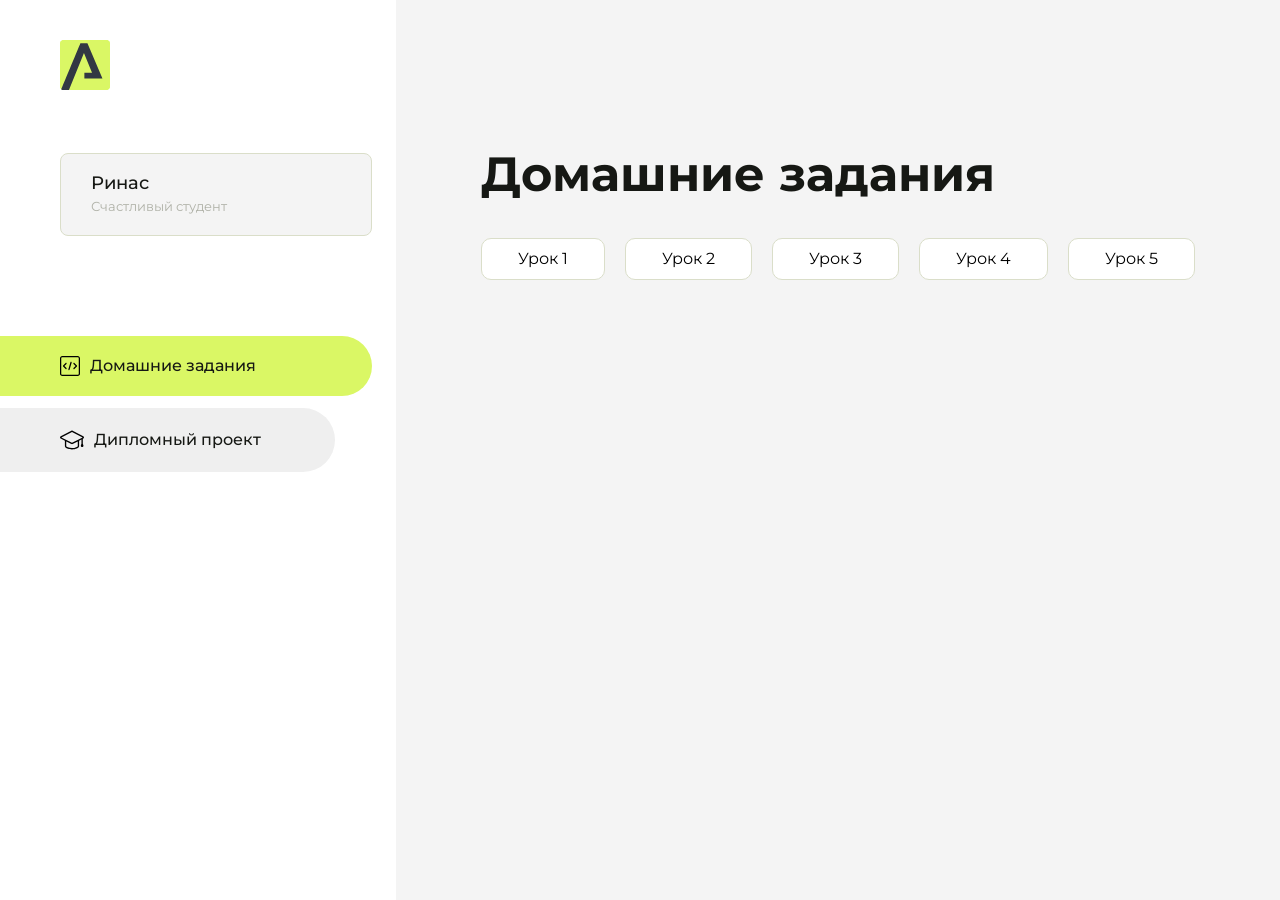
<file: index.html>
<!DOCTYPE html>
<html lang="en">
<head>
    <meta charset="UTF-8">
    <meta name="viewport" content="width=device-width, initial-scale=1.0">
    <title>Домашняя работа</title>
    <link rel="shortcut icon" href="src/logo.ico" type="image/x-icon">
    <link rel="preconnect" href="https://fonts.googleapis.com">
    <link rel="preconnect" href="https://fonts.gstatic.com" crossorigin>
    <link href="https://fonts.googleapis.com/css2?family=Montserrat:wght@400;500;700&family=Rubik:wght@500&display=swap"
          rel="stylesheet">
    <link rel="stylesheet" href="src/style.css">
</head>
<body id="body">
<div class="overlay" id="overlay"></div>
<div class="layout">
    <div class="burger" id="burger">
        <svg viewBox="0 0 24 24" fill="none" xmlns="http://www.w3.org/2000/svg">
            <g id="SVGRepo_bgCarrier" stroke-width="0"></g>
            <g id="SVGRepo_tracerCarrier" stroke-linecap="round" stroke-linejoin="round"></g>
            <g id="SVGRepo_iconCarrier">
                <path d="M4 18L20 18" stroke="#DAF765" stroke-width="2" stroke-linecap="round"></path>
                <path d="M4 12L20 12" stroke="#DAF765" stroke-width="2" stroke-linecap="round"></path>
                <path d="M4 6L20 6" stroke="#DAF765" stroke-width="2" stroke-linecap="round"></path>
            </g>
        </svg>
    </div>
    <aside class="sidebar" id="sidebar">
        <div class="sidebar__inner">
            <div class="logo">
                <svg width="50" height="50" viewBox="0 0 50 50" fill="none" xmlns="http://www.w3.org/2000/svg">
                    <g clip-path="url(#clip0_513_74730)">
                        <path d="M46.17 -0.257004H3.83C1.57281 -0.257004 -0.257 1.57281 -0.257 3.83V46.17C-0.257 48.4272 1.57281 50.257 3.83 50.257H46.17C48.4272 50.257 50.257 48.4272 50.257 46.17V3.83C50.257 1.57281 48.4272 -0.257004 46.17 -0.257004Z"
                              fill="#DAF765"/>
                        <path d="M24.375 38.4H42.461L27.441 3.1585H20.4355C20.4355 3.1585 6.7895 35.881 1.1945 49.294C2.015 50.0275 3.0945 50.257 3.6945 50.257H8.8445L23.954 13.07L32.0465 32.8285H24.375V38.4Z"
                              fill="#323843"/>
                    </g>
                    <defs>
                        <clipPath id="clip0_513_74730">
                            <rect width="50" height="50" fill="white"/>
                        </clipPath>
                    </defs>
                </svg>
            </div>
            <div class="sidebar__user">
                <div class="sidebar__name">Ринас</div>
                <div class="sidebar__text">Счастливый студент</div>
            </div>
            <div class="sidebar__tabs">
                <div class="sidebar__item">
                    <button class="sidebar__button active" id="tasks">
                        <svg xmlns="http://www.w3.org/2000/svg" width="20" height="20" viewBox="0 0 20 20" fill="none">
                            <g clip-path="url(#clip0_704_74543)">
                                <path d="M17.7083 20H2.29167C1.0275 20 0 18.9725 0 17.7083V2.29167C0 1.0275 1.0275 0 2.29167 0H17.7083C18.9725 0 20 1.0275 20 2.29167V17.7083C20 18.9725 18.9725 20 17.7083 20ZM2.29167 1.25C1.7175 1.25 1.25 1.7175 1.25 2.29167V17.7083C1.25 18.2825 1.7175 18.75 2.29167 18.75H17.7083C18.2825 18.75 18.75 18.2825 18.75 17.7083V2.29167C18.75 1.7175 18.2825 1.25 17.7083 1.25H2.29167Z"
                                      fill="black"/>
                                <path d="M6.04167 13.125C5.88167 13.125 5.72167 13.0642 5.6 12.9417L3.1 10.4417C2.85583 10.1975 2.85583 9.80167 3.1 9.5575L5.6 7.0575C5.84417 6.81333 6.24 6.81333 6.48417 7.0575C6.72833 7.30167 6.72833 7.6975 6.48417 7.94167L4.42583 10L6.48417 12.0583C6.72833 12.3025 6.72833 12.6983 6.48417 12.9425C6.36167 13.0642 6.20167 13.125 6.04167 13.125Z"
                                      fill="black"/>
                                <path d="M8.95833 14.1667C8.9 14.1667 8.84 14.1583 8.78167 14.1417C8.45083 14.0442 8.26083 13.6967 8.35833 13.3658L10.4417 6.28251C10.5392 5.95084 10.8892 5.76417 11.2175 5.85917C11.5483 5.95667 11.7383 6.30417 11.6408 6.63501L9.5575 13.7183C9.47833 13.9908 9.22833 14.1667 8.95833 14.1667Z"
                                      fill="black"/>
                                <path d="M13.9583 13.125C13.7983 13.125 13.6383 13.0642 13.5167 12.9417C13.2725 12.6975 13.2725 12.3017 13.5167 12.0575L15.575 9.99916L13.5167 7.94083C13.2725 7.69666 13.2725 7.30083 13.5167 7.05666C13.7608 6.81249 14.1567 6.81249 14.4008 7.05666L16.9008 9.55666C17.145 9.80083 17.145 10.1967 16.9008 10.4408L14.4008 12.9408C14.2783 13.0642 14.1183 13.125 13.9583 13.125Z"
                                      fill="black"/>
                            </g>
                            <defs>
                                <clipPath id="clip0_704_74543">
                                    <rect width="20" height="20" fill="white"/>
                                </clipPath>
                            </defs>
                        </svg>
                        <span>Домашние задания</span></button>
                </div>
                <div class="sidebar__item">
                    <button class="sidebar__button" id="diplom">
                        <svg xmlns="http://www.w3.org/2000/svg" width="24" height="24" viewBox="0 0 24 24" fill="none">
                            <g clip-path="url(#clip0_704_74553)">
                                <path d="M23.2628 10.5971C23.7176 10.365 24 9.90375 24 9.39337C24 8.883 23.7176 8.42175 23.2628 8.18962L12.6135 2.75362C12.2291 2.55824 11.7705 2.55787 11.3854 2.75399L0.736875 8.19C0.282375 8.42175 0 8.883 0 9.39337C0 9.90375 0.282375 10.365 0.736875 10.5971L4.89038 12.7177V18.2074C4.89038 19.8154 8.412 21.393 12 21.393C15.5884 21.393 19.1096 19.815 19.1096 18.2074V12.7174L21.4609 11.517V15.8017L20.901 17.2305C20.7409 17.6389 20.7934 18.0994 21.0405 18.4616C21.2876 18.8246 21.6979 19.041 22.1366 19.041C22.5754 19.041 22.9852 18.8246 23.2324 18.462C23.4795 18.099 23.532 17.6385 23.3719 17.2301L22.8124 15.8021V10.827L23.2628 10.5971ZM17.7623 18.1721C17.6198 18.6375 15.3491 20.0419 12 20.0419C8.65088 20.0419 6.38025 18.6375 6.2415 18.2074V12.3037L6.23887 12.3019C6.23812 12.057 6.1065 11.8207 5.87325 11.7019L1.3515 9.39337L12 3.95737L22.6489 9.39337L12 14.8294L5.87325 11.7019C5.54063 11.5331 4.6695 11.6674 4.5 12C4.33012 12.3322 4.55813 12.5479 4.89038 12.7177L11.3857 16.0331C11.5781 16.1314 11.7889 16.1805 12 16.1805C12.2107 16.1805 12.4222 16.1314 12.6146 16.0331L17.7593 13.407L17.7623 18.1721Z"
                                      fill="black"/>
                            </g>
                            <defs>
                                <clipPath id="clip0_704_74553">
                                    <rect width="24" height="24" fill="white"/>
                                </clipPath>
                            </defs>
                        </svg>
                        <span>Дипломный проект</span></button>
                </div>
            </div>
        </div>

    </aside>
    <div class="content">
        <div class="container">
            <div class="content__block" id="tasksBlock">
                <div class="content__title">Домашние задания</div>
                <ul class="content__list">
                    <li class="content__list-item">
                        <a href="Hello, Aroken/index.html">Урок 1</a>
                    </li>
                    <li class="content__list-item">
                        <a href="Hello, Aroken2/index.html">Урок 2</a>
                    </li>
                    <li class="content__list-item">
                        <a href="Page GYM/index.html">Урок 3</a>
                    </li>
                    <li class="content__list-item">
                        <a href="Practice using tables3/Index.html">Урок 4</a>
                    </li>
                    <li class="content__list-item">
                        <a href="41Practice using forms/index.html">Урок 5</a>
                    </li>
                    
                </ul>
            </div>
            <div class="content__block hidden" id="diplomBlock">
                <div class="content__title">Дипломный проект</div>
                <div class="content__list-diplom">
                    <a href="ПАПКА-С-НОМЕРОМ-УРОКА">Ссылка на ДЗ</a>
                </div>
                <div class="content__decor">
                    <div class="content__decor-text">Давай проверим, чему ты научился!</div>
                    <div class="content__decor-img">
                        <img src="src/decor.png" alt="decor">
                    </div>
                </div>
            </div>
        </div>
    </div>
</div>
<script src="src/index.js"></script>
</body>
</html>
</file>
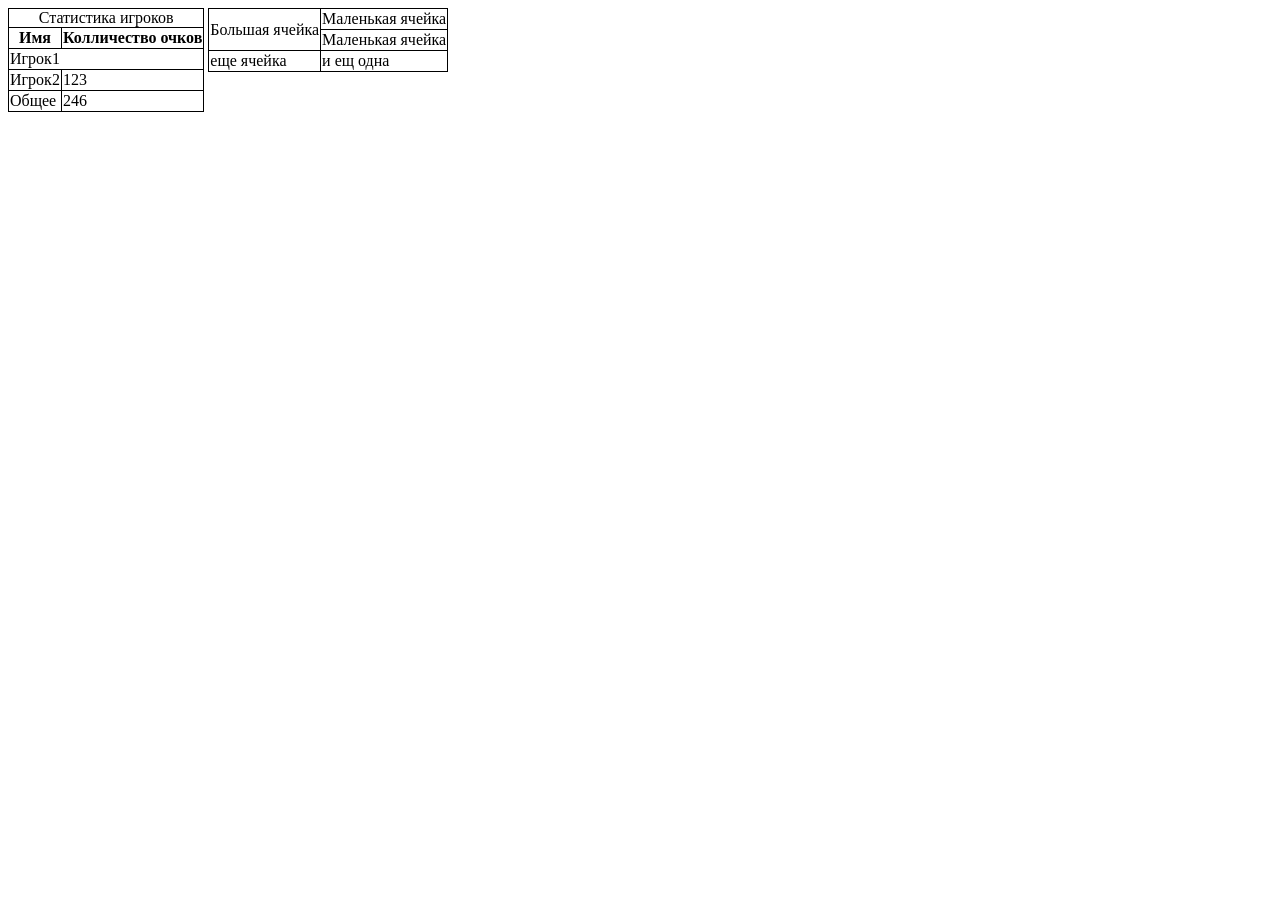
<file: 32semantika/index.html>
<!doctype html>
<html lang="ru">
	<head>
		<meta charset="UTF-8" />
		<meta name="viewport" content="width=device-width, initial-scale=1.0" />
		<title>Таблицы</title>
		<link rel="stylesheet" href="./css/style.css" />
	</head>
	<body>
		<table>
			<caption>
				Статистика игроков
			</caption>
			<thead>
				<tr>
					<th>Имя</th>
					<th>Колличество очков</th>
				</tr>
			</thead>
			<tbody>
				<tr>
					<td colspan="2">Игрок1</td>
				</tr>
				<tr>
					<td>Игрок2</td>
					<td>123</td>
				</tr>
			</tbody>
			<tfoot>
				<tr>
					<td>Общее</td>
					<td>246</td>
				</tr>
			</tfoot>
		</table>

		<table>
			<tr>
				<td rowspan="2">Большая ячейка</td>
				<td>Маленькая ячейка</td>
			</tr>
			<tr>
				<td>Маленькая ячейка</td>
			</tr>
			<tr>
				<td>еще ячейка</td>
				<td>и ещ одна</td>
			</tr>
		</table>
	</body>
</html>
</file>
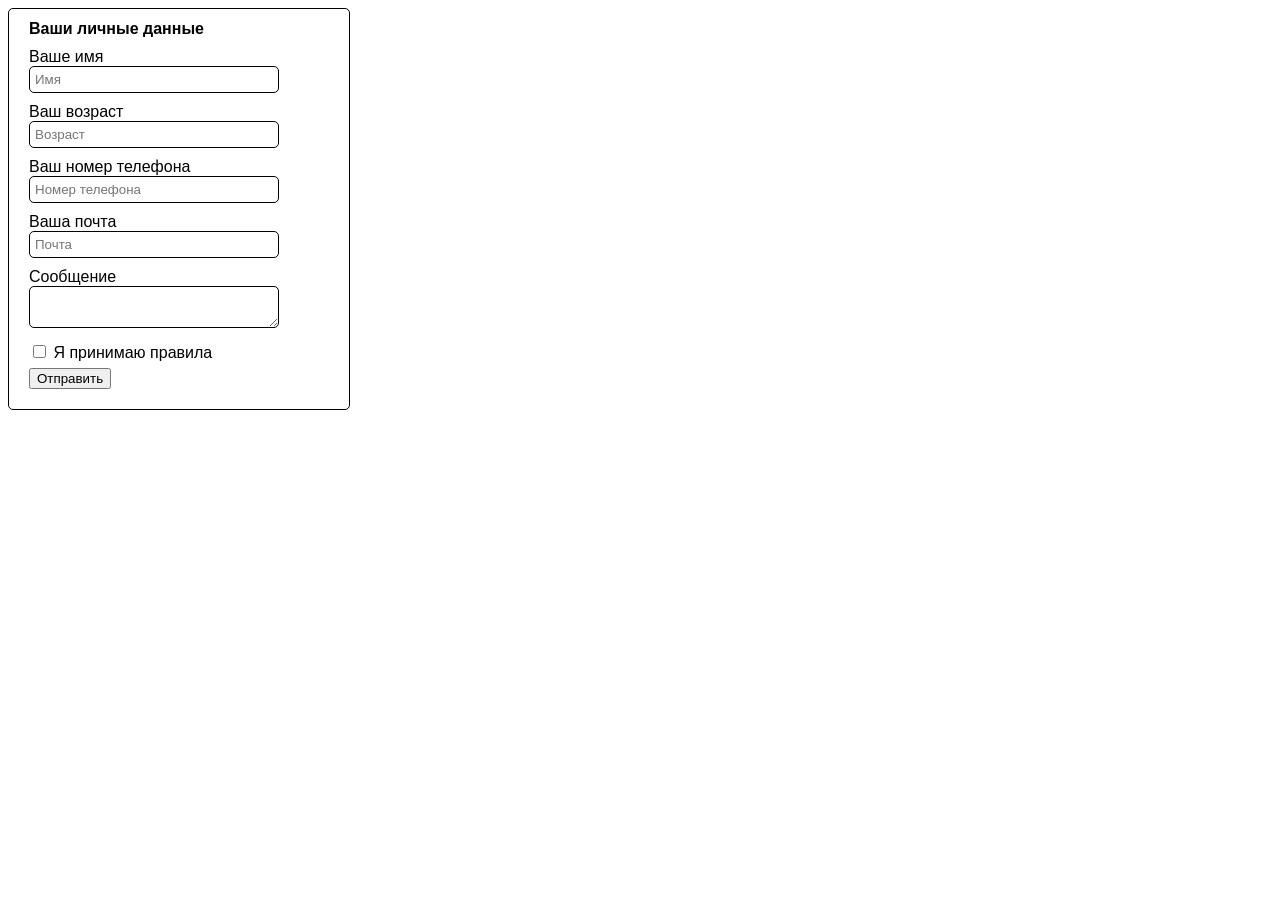
<file: 41Practice using forms/index.html>
<!doctype html>
<html lang="ru">
	<head>
		<meta charset="UTF-8" />
		<meta name="viewport" content="width=device-width, initial-scale=1.0" />
		<link rel="stylesheet" href="./css/style.css" />
		<title>Практика по формам</title>
	</head>
	<body>
		<form class="form">
			<h1 class="form-title">Ваши личные данные</h1>
			<div class="form-group">
				<label for="">
					Ваше имя
					<input type="text" name="name" placeholder="Имя" required />
				</label>
			</div>

			<div class="form-group">
				<label for="">
					Ваш возраст
					<input
						type="number"
						name="num"
						inputmode="numeric"
						placeholder="Возраст"
						required
					/>
				</label>
			</div>

			<div class="form-group">
				<label for="">
					Ваш номер телефона
					<input type="tel" name="tel" placeholder="Номер телефона" required />
				</label>
			</div>

			<div class="form-group">
				<label for="">
					Ваша почта
					<input type="email" name="email" placeholder="Почта" required />
				</label>
			</div>

			<div class="form-group">
				<label for="">
					Сообщение
					<textarea name="message" id="msg"> </textarea>
				</label>
			</div>

			<div>
				<label for="">
					<input class="checkbox" type="checkbox" />
					Я принимаю правила
				</label>
			</div>
			<button class="button" type="submit">Отправить</button>
		</form>
	</body>
</html>
</file>
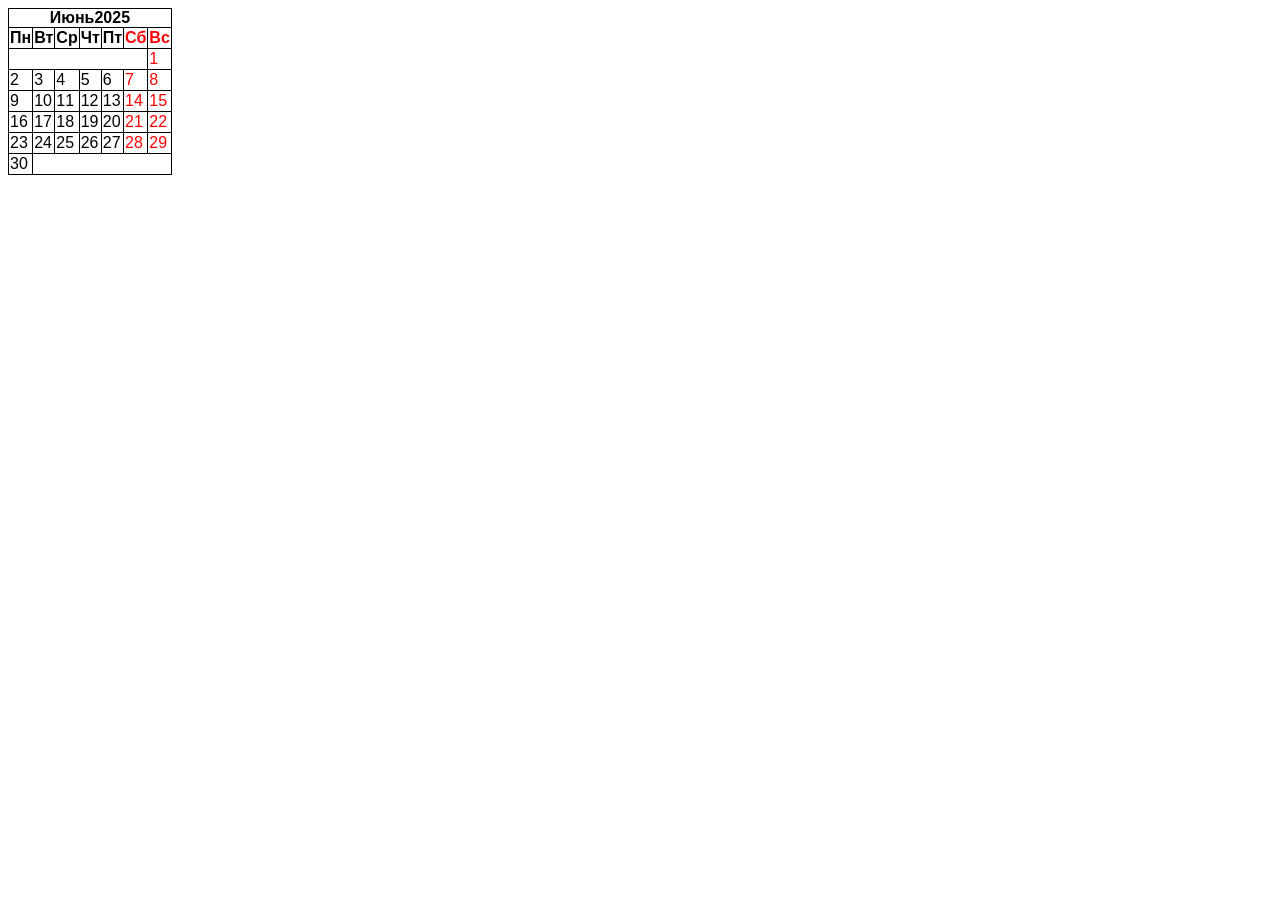
<file: Practice using tables3/Index.html>
<!doctype html>
<html lang="ru">
	<head>
		<meta charset="UTF-8" />
		<meta name="viewport" content="width=device-width, initial-scale=1.0" />
		<title>Практическая работа</title>
		<link rel="stylesheet" href="./css/Style.css" />
	</head>
	<body>
		<table>
			<caption>
				Июнь2025
			</caption>
			<thead>
				<tr>
					<th>Пн</th>
					<th>Вт</th>
					<th>Ср</th>
					<th>Чт</th>
					<th>Пт</th>
					<th class="color">Сб</th>
					<th class="color">Вс</th>
				</tr>
			</thead>
			<tbody>
				<tr>
					<td colspan="6"></td>
					<td class="color">1</td>
				</tr>
				<tr>
					<td>2</td>
					<td>3</td>
					<td>4</td>
					<td>5</td>
					<td>6</td>
					<td class="color">7</td>
					<td class="color">8</td>
				</tr>
				<tr>
					<td>9</td>
					<td>10</td>
					<td>11</td>
					<td>12</td>
					<td>13</td>
					<td class="color">14</td>
					<td class="color">15</td>
				</tr>
				<tr>
					<td>16</td>
					<td>17</td>
					<td>18</td>
					<td>19</td>
					<td>20</td>
					<td class="color">21</td>
					<td class="color">22</td>
				</tr>
				<tr>
					<td>23</td>
					<td>24</td>
					<td>25</td>
					<td>26</td>
					<td>27</td>
					<td class="color">28</td>
					<td class="color">29</td>
				</tr>
				<tr>
					<td>30</td>
					<td colspan="6"></td>
				</tr>
			</tbody>
		</table>
	</body>
</html>
</file>
<file: src/style.css>
*{padding: 0;margin: 0;border: 0;}
*,*:before,*:after{-webkit-box-sizing: border-box;box-sizing: border-box;}
:focus,:active{outline: none;}
a:focus,a:active{outline: none;}
nav,footer,header,aside{display: block;}
html,body{
    height:100%;width:100%;
    font-size:100%;line-height:1;-ms-text-size-adjust:100%;-moz-text-size-adjust:100%;-webkit-text-size-adjust:100%;}
input,button,textarea{font-family:inherit;}
input::-ms-clear{display: none;}
button{cursor: pointer;}
button::-moz-focus-inner{padding:0;border:0;}
a,a:visited{text-decoration: none;}
a:hover{text-decoration: none;}
ul li{list-style: none;}
img{vertical-align: top;}
h1,h2,h3,h4,h5,h6{font-size:inherit;font-weight: inherit;}
a{color:inherit;}



body {
    font-family: "Montserrat",SansSerif;
    color: black;
}

body.overflow {
    overflow: hidden;
}



.layout {
    display: -webkit-box;
    display: -ms-flexbox;
    display: flex;
    min-height: 100vh;
}

.sidebar {
    padding: 40px 24px 40px 0;
    -ms-flex-negative: 0;
    flex-shrink: 0;
    background-color: white;
}



.content {
    -webkit-box-flex: 1;
    -ms-flex-positive: 1;
    flex-grow: 1;
    background-color: #F4F4F4;
}

.container {
    display: -webkit-box;
    display: -ms-flexbox;
    display: flex;
    -webkit-box-orient: vertical;
    -webkit-box-direction: normal;
    -ms-flex-direction: column;
    flex-direction: column;
    -webkit-box-pack: center;
    -ms-flex-pack: center;
    justify-content: center;
    -webkit-box-align: center;
    -ms-flex-align: center;
    align-items: center;
    padding: 150px 60px 80px 60px;
}


.logo {
    margin-left: 60px;
    margin-bottom: 60px;
}

.sidebar__user {
    background-color: #F4F4F4;
    padding: 20px 30px;
    margin-left: 60px;
    margin-bottom: 100px;
    border-radius: 8px;
    border: 1px solid #DADEC9;
}

.sidebar__name {
    color:#161814;
    font-size: 18px;
    font-weight: 500;
    margin-bottom: 6px;
}

.sidebar__text {
    color: #AFB1A7;
    font-size: 13px;
    font-weight: 400;
    line-height: 130%; /* 16.9px */
}

.sidebar__item {
    width: 372px;
}

.sidebar__button {
    display: -webkit-box;
    display: -ms-flexbox;
    display: flex;
    -webkit-box-align: center;
    -ms-flex-align: center;
    align-items: center;
    gap: 10px;
    padding: 20px 60px;
    margin-bottom: 12px;
    border-radius: 0px 100px 100px 0px;
    -webkit-transition: all .5s;
    -o-transition: all .5s;
    transition: all .5s;
    cursor: pointer;
    width: 90%;
    color:#161814;
    font-size: 16px;
    font-weight: 500;
}

.sidebar__button.active , .sidebar__button:hover {
    width: 100%;
    background-color: #DAF765;
}


.content__title {
    color: #161814;
    font-size: 48px;
    font-weight: 700;
    margin-bottom: 40px;
}

.content__list {
    display: -webkit-box;
    display: -ms-flexbox;
    display: flex;
    -webkit-box-align: center;
    -ms-flex-align: center;
    align-items: center;
    -ms-flex-wrap: wrap;
    flex-wrap: wrap;
    gap: 20px;
}



.content__list-item  {
    cursor: pointer;
    padding: 12px 18px;
    background-color: #fff;
    border-radius: 10px;
    border: 1px solid #DADEC9;
    -webkit-transition: all .3s;
    -o-transition: all .3s;
    transition: all .3s;
}

.content__list-item:hover,.content__list-diplom:hover {
    background-color: #AFB1A7;
}

li a {
    padding: 12px 18px;

}


.content__list-diplom {
    -webkit-transition: all .3s;
    -o-transition: all .3s;
    transition: all .3s;
    display: inline-block;
    padding: 12px 18px;
    background-color: #fff;
    border-radius: 10px;
    border: 1px solid #DADEC9;
}

.content__decor {
    display: -webkit-box;
    display: -ms-flexbox;
    display: flex;
    -webkit-box-align: center;
    -ms-flex-align: center;
    align-items: center;
}

.content__decor-text {
    color:#BEDD44;
    font-size: 36px;
    font-weight: 700;
    line-height: 110%; /* 39.6px */
}

.content__block {
    max-width: 1200px;
}

.content__block.hidden {
    display: none;
}

.content__decor-img img{
    width: 100%;
}

.burger {
    display: none;
    padding: 5px;
    position: fixed;
    top: 3%;
    right: 7%;
    width: 40px;
    height: 40px;
    background-color: #161814;
    border-radius: 50%;
    z-index: 10;
    border: 1px solid #DAF765;
}

@media (max-width: 768px) {
    .burger {
        display: block;
    }

    .sidebar {
        -webkit-transition: all .3s;
        -o-transition: all .3s;
        transition: all .3s;
        -webkit-transform: translateX(-100%);
        -ms-transform: translateX(-100%);
        transform: translateX(-100%);
        position: fixed;
        top: 0;
        left: 0;
        bottom: 0;
        z-index: 5;
    }

    .sidebar.show {
        -webkit-transform: translateX(0%);
        -ms-transform: translateX(0%);
        transform: translateX(0%);
    }

    .overlay {
        opacity: 0;
        pointer-events: none;
        -webkit-transition: all .3s;
        -o-transition: all .3s;
        transition: all .3s;
        position: absolute;
        top: 0;
        right: 0;
        left: 0;
        bottom: 0;
        z-index: 3;
        background-color: #000000e0;
    }

    .overlay.show {
        opacity: 1;
        pointer-events: all;
    }

    .container {
        padding: 40px 20px;
        min-height: 100%;
    }

    .content__decor {
        margin-top: 20px;
        -webkit-box-orient: vertical;
        -webkit-box-direction: normal;
        -ms-flex-direction: column;
        flex-direction: column;
    }
}

@media (max-width: 400px) {
    .sidebar__user {
        margin-left: 0;
    }
}
</file>
<file: 32semantika/css/style.css>
table {
	display: inline-block;
	border-collapse: collapse;
	border-spacing: 0;
	vertical-align: top;
}

td,
th,
caption {
	border: 1px solid #000;
}

caption {
	border-bottom: none;
}
</file>
<file: 41Practice using forms/css/style.css>
.form {
	width: 300px;
	border: 1px solid;
	border-radius: 5px;
	padding: 0px 20px 20px 20px;
	font-family: sans-serif;
}

.form-title {
	font-size: medium;
}

input,
textarea {
	border: 1px solid;
	border-radius: 5px;
	width: 250px;
	padding: 5px;
	margin-bottom: 10px;
	box-sizing: border-box;
}

#msg {
	resize: vertical;
	min-height: 30px;
	max-height: 300px;
}

.checkbox {
	width: 13px;
}

.button {
	cursor: pointer;
}
</file>
<file: Practice using tables3/css/Style.css>
table {
	border-collapse: collapse;
	border-spacing: 0;
}

th,
td,
caption {
	border: 1px solid #000;
	font-family: Sans-Serif;
}

caption {
	border-bottom: none;
	font-weight: 700;
}

th {
	font-weight: 600;
}

.color {
	color: #f00;
}
</file>
